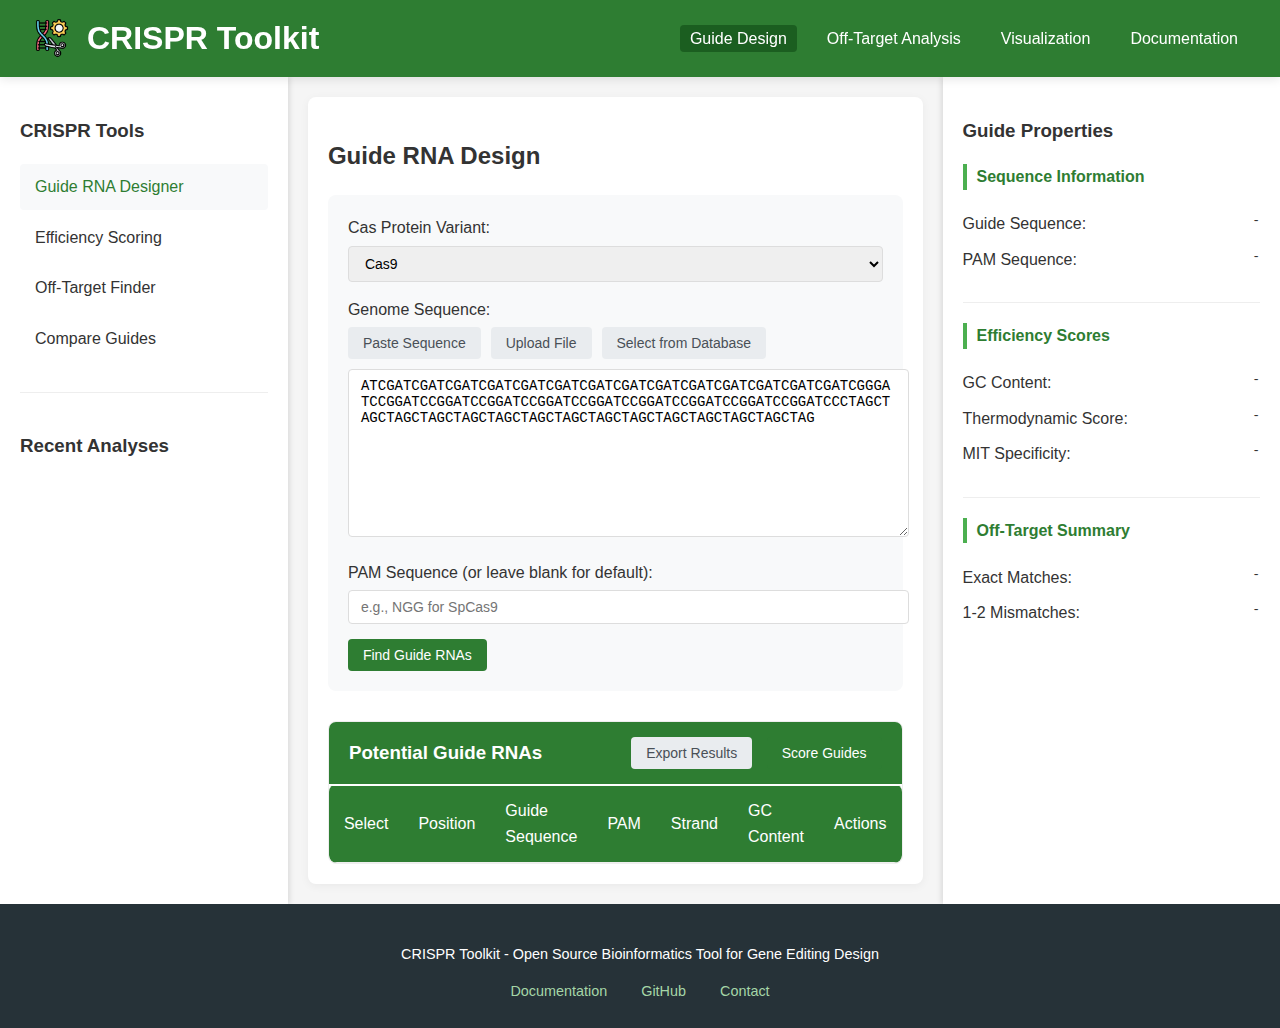
<file: index.html>
<!DOCTYPE html>
<html lang="en">
  <head>
    <meta charset="UTF-8" />
    <meta name="viewport" content="width=device-width, initial-scale=1.0" />
    <title>CRISPR Toolkit - Gene Editing Target Prediction</title>
    <link rel="stylesheet" href="styles.css" />
    <script src="https://cdn.plot.ly/plotly-latest.min.js"></script>
  </head>
  <body>
    <header class="app-header">
      <div class="logo-container">
        <img src="logo.png" alt="CRISPR Toolkit Logo" class="logo" />
        <h1>CRISPR Toolkit</h1>
      </div>
      <nav class="main-nav">
        <ul>
          <li><a href="#design" class="active">Guide Design</a></li>
          <li><a href="#analysis">Off-Target Analysis</a></li>
          <li><a href="#visualization">Visualization</a></li>
          <li><a href="#documentation">Documentation</a></li>
        </ul>
      </nav>
    </header>

    <main class="app-container">
      <!-- Tool Selection Sidebar -->
      <aside class="tool-sidebar">
        <div class="tool-selection">
          <h3>CRISPR Tools</h3>
          <ul>
            <li class="active" data-tool="design">Guide RNA Designer</li>
            <li data-tool="scoring">Efficiency Scoring</li>
            <li data-tool="offtarget">Off-Target Finder</li>
            <li data-tool="compare">Compare Guides</li>
          </ul>
        </div>

        <div class="history-panel">
          <h3>Recent Analyses</h3>
          <ul id="recent-analyses">
            <!-- Dynamically populated -->
          </ul>
        </div>
      </aside>

      <!-- Main Content Area -->
      <section class="main-content">
        <!-- Guide RNA Design Panel -->
        <div id="design-panel" class="content-panel active">
          <h2>Guide RNA Design</h2>

          <div class="input-section">
            <div class="form-group">
              <label for="cas-type">Cas Protein Variant:</label>
              <select id="cas-type">
                <option value="cas9">Cas9</option>
                <option value="cas12a">Cas12a (Cpf1)</option>
                <option value="cas13">Cas13</option>
                <option value="custom">Custom</option>
              </select>
            </div>

            <div class="form-group">
              <label for="genome-input">Genome Sequence:</label>
              <div class="input-options">
                <button class="btn active" data-input-type="paste">
                  Paste Sequence
                </button>
                <button class="btn" data-input-type="upload">
                  Upload File
                </button>
                <button class="btn" data-input-type="database">
                  Select from Database
                </button>
              </div>
              <textarea
                id="genome-input"
                placeholder="Paste DNA sequence here or upload a FASTA file..."
              ></textarea>
            </div>

            <div class="form-group">
              <label for="pam-sequence"
                >PAM Sequence (or leave blank for default):</label
              >
              <input
                type="text"
                id="pam-sequence"
                placeholder="e.g., NGG for SpCas9"
              />
            </div>

            <button id="find-guides" class="btn primary">
              Find Guide RNAs
            </button>
          </div>

          <div class="results-section">
            <div class="results-header">
              <h3>Potential Guide RNAs</h3>
              <div class="result-actions">
                <button id="export-guides" class="btn">Export Results</button>
                <button id="score-guides" class="btn primary">
                  Score Guides
                </button>
              </div>
            </div>

            <div class="results-table-container">
              <table id="guide-results">
                <thead>
                  <tr>
                    <th>Select</th>
                    <th>Position</th>
                    <th>Guide Sequence</th>
                    <th>PAM</th>
                    <th>Strand</th>
                    <th>GC Content</th>
                    <th>Actions</th>
                  </tr>
                </thead>
                <tbody>
                  <!-- Dynamically populated -->
                </tbody>
              </table>
            </div>
          </div>
        </div>

        <!-- Off-Target Analysis Panel -->
        <div id="analysis-panel" class="content-panel">
          <!-- Similar structure for off-target analysis -->
        </div>

        <!-- Visualization Panel -->
        <div id="visualization-panel" class="content-panel">
          <h2>Visualization</h2>
          <div class="visualization-container">
            <div id="genome-browser-view" class="visualization">
              <!-- Genome browser visualization -->
            </div>
            <div id="efficiency-charts" class="visualization">
              <!-- Efficiency scoring charts -->
            </div>
          </div>
        </div>
      </section>

      <!-- Properties Panel -->
      <aside class="properties-panel">
        <h3>Guide Properties</h3>
        <div id="guide-properties">
          <div class="property-group">
            <h4>Sequence Information</h4>
            <div class="property">
              <span class="property-label">Guide Sequence:</span>
              <span class="property-value" id="guide-seq">-</span>
            </div>
            <div class="property">
              <span class="property-label">PAM Sequence:</span>
              <span class="property-value" id="pam-seq">-</span>
            </div>
          </div>

          <div class="property-group">
            <h4>Efficiency Scores</h4>
            <div class="property">
              <span class="property-label">GC Content:</span>
              <span class="property-value" id="gc-content">-</span>
            </div>
            <div class="property">
              <span class="property-label">Thermodynamic Score:</span>
              <span class="property-value" id="thermo-score">-</span>
            </div>
            <div class="property">
              <span class="property-label">MIT Specificity:</span>
              <span class="property-value" id="mit-score">-</span>
            </div>
          </div>

          <div class="property-group">
            <h4>Off-Target Summary</h4>
            <div class="property">
              <span class="property-label">Exact Matches:</span>
              <span class="property-value" id="exact-matches">-</span>
            </div>
            <div class="property">
              <span class="property-label">1-2 Mismatches:</span>
              <span class="property-value" id="mismatches">-</span>
            </div>
          </div>
        </div>
      </aside>
    </main>

    <footer class="app-footer">
      <p>
        CRISPR Toolkit - Open Source Bioinformatics Tool for Gene Editing Design
      </p>
      <div class="footer-links">
        <a href="#">Documentation</a>
        <a href="#">GitHub</a>
        <a href="#">Contact</a>
      </div>
    </footer>

    <script src="app.js"></script>
  </body>
</html>
</file>
<file: styles.css>
:root {
  --primary-color: #2e7d32; /* Dark green */
  --secondary-color: #1b5e20; /* Darker green */
  --accent-color: #4caf50; /* Medium green */
  --light-color: #f8f9fa;
  --dark-color: #263238; /* Dark blue-gray for contrast */
  --success-color: #388e3c;
  --warning-color: #f57c00;
  --danger-color: #d32f2f;
}

body {
  font-family: "Roboto", "Segoe UI", Tahoma, Geneva, Verdana, sans-serif;
  margin: 0;
  padding: 0;
  background-color: #f5f5f5;
  color: #333;
  line-height: 1.6;
}

.app-header {
  background-color: var(--primary-color);
  color: white;
  padding: 1rem 2rem;
  height: 3.5vw;
  display: flex;
  position: sticky;
  top: 0;
  z-index: 999;
  justify-content: space-between;
  align-items: center;
  box-shadow: 0 2px 10px rgba(0, 0, 0, 0.1);
}

/* Update button colors */
.btn.primary {
  background-color: var(--primary-color);
  color: white;
}

.btn.primary:hover {
  background-color: var(--secondary-color);
}

/* Update active states */
.tool-selection li.active,
.tool-selection li:hover {
  background-color: #e8f5e9; /* Light green background */
  color: var(--primary-color);
  font-weight: 500;
}

/* Update table hover effect */
#guide-results tr:hover {
  background-color: #e8f5e9;
}

/* Update input focus states */
.form-group input[type="text"]:focus,
.form-group select:focus,
.form-group textarea:focus {
  border-color: var(--accent-color);
  outline: none;
  box-shadow: 0 0 0 2px rgba(76, 175, 80, 0.2);
}

/* Add subtle green accents to properties panel */
.property-group h4 {
  color: var(--primary-color);
  border-left: 4px solid var(--accent-color);
  padding-left: 10px;
}
.logo-container {
  display: flex;
  align-items: center;
}

.logo {
  height: 40px;
  margin-right: 15px;
}
.main-nav ul {
  display: flex;
  list-style: none;
  margin: 0;
  padding: 0;
}

.main-nav li {
  margin-left: 20px;
}

.main-nav a {
  color: white;
  text-decoration: none;
  font-weight: 500;
  padding: 5px 10px;
  border-radius: 4px;
  transition: background-color 0.3s;
}

.main-nav a.active,
.main-nav a:hover {
  background-color: var(--secondary-color);
}

.app-container {
  display: flex;
  min-height: calc(100vh - 120px);
}

.tool-sidebar {
  width: 250px;
  background-color: white;
  padding: 20px;
  box-shadow: 2px 0 5px rgba(0, 0, 0, 0.1);
}

.tool-selection ul {
  list-style: none;
  padding: 0;
  margin: 0;
}

.tool-selection li {
  padding: 10px 15px;
  margin-bottom: 5px;
  border-radius: 4px;
  cursor: pointer;
  transition: background-color 0.2s;
}

.tool-selection li.active,
.tool-selection li:hover {
  background-color: var(--light-color);
  color: var(--primary-color);
  font-weight: 500;
}

.history-panel {
  margin-top: 30px;
  border-top: 1px solid #eee;
  padding-top: 20px;
}

.main-content {
  flex: 1;
  padding: 20px;
  background-color: white;
  margin: 20px;
  border-radius: 8px;
  box-shadow: 0 2px 10px rgba(0, 0, 0, 0.05);
}

.content-panel {
  display: none;
}

.content-panel.active {
  display: block;
}

.properties-panel {
  width: 300px;
  background-color: white;
  padding: 20px;
  box-shadow: -2px 0 5px rgba(0, 0, 0, 0.1);
}

.input-section {
  background-color: var(--light-color);
  padding: 20px;
  border-radius: 8px;
  margin-bottom: 30px;
}

.form-group {
  margin-bottom: 15px;
}

.form-group label {
  display: block;
  margin-bottom: 5px;
  font-weight: 500;
}

.form-group input[type="text"],
.form-group select,
.form-group textarea {
  width: 100%;
  padding: 8px 12px;
  border: 1px solid #ddd;
  border-radius: 4px;
  font-size: 14px;
}

.form-group textarea {
  min-height: 150px;
  font-family: monospace;
}

.input-options {
  display: flex;
  margin-bottom: 10px;
}

.input-options .btn {
  margin-right: 10px;
}

.btn {
  padding: 8px 15px;
  border: none;
  border-radius: 4px;
  cursor: pointer;
  font-size: 14px;
  transition: all 0.2s;
}

.btn.primary {
  background-color: var(--primary-color);
  color: white;
}

.btn.primary:hover {
  background-color: var(--secondary-color);
}

.btn:not(.primary) {
  background-color: #e9ecef;
  color: #495057;
}

.btn:not(.primary):hover {
  background-color: #dee2e6;
}

.results-section {
  border: 1px solid #eee;
  border-radius: 8px;
  overflow: hidden;
}

.results-header {
  background-color: var(--primary-color);
  color: white;
  padding: 15px 20px;
  display: flex;
  justify-content: space-between;
  align-items: center;
}

.results-header h3 {
  margin: 0;
}

.result-actions .btn {
  margin-left: 10px;
}

.results-table-container {
  overflow-x: auto;
}

#guide-results {
  width: 100%;
  padding-top: 2px;
  border-collapse: collapse;
}

#guide-results th,
#guide-results td {
  padding: 12px 15px;
  text-align: left;
  border-bottom: 1px solid #eee;
}

#guide-results th {
  background-color: #f8f9fa;
  font-weight: 600;
}

#guide-results tr:hover {
  background-color: #f5f5f5;
}

.property-group {
  margin-bottom: 20px;
  padding-bottom: 20px;
  border-bottom: 1px solid #eee;
}

.property-group:last-child {
  border-bottom: none;
}

.property-group h4 {
  margin-top: 0;
  color: var(--primary-color);
}

.property {
  display: flex;
  justify-content: space-between;
  margin-bottom: 10px;
}

.property-label {
  font-weight: 500;
}

.property-value {
  font-family: monospace;
}

.visualization-container {
  display: flex;
  flex-wrap: wrap;
  gap: 20px;
}

.visualization {
  flex: 1;
  min-width: 400px;
  height: 400px;
  background-color: #f8f9fa;
  border-radius: 8px;
  padding: 15px;
}

.app-footer {
  background-color: var(--dark-color);
  color: white;
  padding: 20px;
  text-align: center;
  margin-top: auto;
}

.footer-links {
  margin-top: 10px;
}

.footer-links a {
  color: white;
  margin: 0 10px;
  text-decoration: none;
}

.footer-links a:hover {
  text-decoration: underline;
}
#guide-results {
  width: 100%;
  border-collapse: separate;
  border-spacing: 0;
  border-radius: 8px;
  overflow: hidden;
  box-shadow: 0 1px 3px rgba(0, 0, 0, 0.1);
}

#guide-results th {
  background-color: var(--primary-color);
  color: white;
  font-weight: 500;
}

#guide-results tr:nth-child(even) {
  background-color: #f8f8f8;
}
/* Add transitions for interactive elements */
.btn,
.tool-selection li,
.main-nav a {
  transition: all 0.3s ease;
}
/* Footer Styles */

.app-footer {
  background-color: #263238;
  color: #e0e0e0;
  padding: 3rem 0 1rem;
  font-size: 0.9rem;
  position: relative;
  z-index: 10;
}

.footer-content {
  max-width: 1200px;
  margin: 0 auto;
  padding: 0 2rem;
}

.footer-main {
  display: grid;
  grid-template-columns: repeat(auto-fit, minmax(250px, 1fr));
  gap: 3rem;
  margin-bottom: 3rem;
}

.footer-brand {
  display: flex;
  flex-direction: column;
}

.footer-brand .logo-container {
  display: flex;
  align-items: center;
  margin-bottom: 1rem;
}

.footer-brand .logo {
  height: 32px;
  margin-right: 12px;
}

.footer-brand h2 {
  color: white;
  margin: 0;
  font-size: 1.4rem;
  font-weight: 600;
}

.footer-description {
  color: #a5d6a7;
  margin: 1rem 0 0;
  line-height: 1.5;
  max-width: 300px;
}

.footer-links-grid {
  display: grid;
  grid-template-columns: repeat(3, 1fr);
  gap: 2rem;
}

.footer-column h3 {
  color: white;
  font-size: 1.1rem;
  margin: 0 0 1.5rem;
  position: relative;
  padding-bottom: 0.5rem;
  justify-content: left;
  text-align: left;
}

.footer-column h3::after {
  content: "";
  position: absolute;
  left: 0;
  bottom: 0;
  width: 5vw;
  height: 2px;
  background-color: #4caf50;
}

.footer-column ul {
  list-style: none;
  padding: 0;
  margin: 0;
}

.footer-column li {
  margin-bottom: 0.8rem;
}

.footer-column a {
  color: #bdbdbd;
  text-decoration: none;
  transition: color 0.2s ease;
  display: flex;
  align-items: center;
  gap: 0.5rem;
}

.footer-column a:hover {
  color: #4caf50;
}

.footer-column i {
  width: 18px;
  text-align: center;
  font-size: 0.9rem;
}

.footer-bottom {
  display: flex;
  justify-content: space-between;
  align-items: center;
  padding-top: 1.5rem;
  border-top: 1px solid #37474f;
  flex-wrap: wrap;
  gap: 1rem;
}

.copyright {
  color: #9e9e9e;
  font-size: 0.85rem;
}

.legal-links {
  display: flex;
  align-items: center;
  gap: 1rem;
}

.legal-links a {
  color: #bdbdbd;
  text-decoration: none;
  font-size: 0.85rem;
  transition: color 0.2s;
}

.legal-links a:hover {
  color: #4caf50;
}

.divider {
  color: #616161;
}

.social-links {
  display: flex;
  gap: 1rem;
}

.social-links a {
  color: #bdbdbd;
  width: 32px;
  height: 32px;
  border-radius: 50%;
  display: flex;
  align-items: center;
  justify-content: center;
  transition: all 0.3s ease;
}

.social-links a:hover {
  color: white;
  background-color: #4caf50;
  transform: translateY(-2px);
}

/* Responsive adjustments */
@media (max-width: 900px) {
  .footer-links-grid {
    grid-template-columns: repeat(2, 1fr);
  }
}

@media (max-width: 600px) {
  .footer-main {
    grid-template-columns: 1fr;
  }

  .footer-links-grid {
    grid-template-columns: 1fr;
    gap: 2rem;
  }

  .footer-bottom {
    flex-direction: column;
    text-align: center;
    gap: 1rem;
  }

  .legal-links {
    order: 2;
  }

  .social-links {
    order: 1;
    margin-bottom: 1rem;
  }
}
@media (max-width: 768px) {
  .footer-main {
    flex-direction: column;
    gap: 2rem;
  }

  .footer-links-grid {
    width: 100%;
  }

  .footer-bottom {
    flex-direction: column;
    text-align: center;
  }

  .legal-links {
    margin-top: 0.5rem;
  }
}

/* Add loading animation */
@keyframes fadeIn {
  from {
    opacity: 0;
    transform: translateY(10px);
  }
  to {
    opacity: 1;
    transform: translateY(0);
  }
}

.content-panel.active {
  animation: fadeIn 0.3s ease-out;
}
.app-footer {
  background-color: var(--dark-color);
  color: white;
  padding: 25px;
  text-align: center;
  margin-top: auto;
  font-size: 0.9rem;
}

.footer-links a {
  color: #a5d6a7; /* Light green for links */
  margin: 0 15px;
  text-decoration: none;
  transition: color 0.3s;
}

.footer-links a:hover {
  color: white;
  text-decoration: none;
}
@media (max-width: 1200px) {
  .app-container {
    flex-wrap: wrap;
  }

  .tool-sidebar,
  .properties-panel {
    width: 100%;
  }

  .main-content {
    margin: 10px 0;
  }
}
</file>
